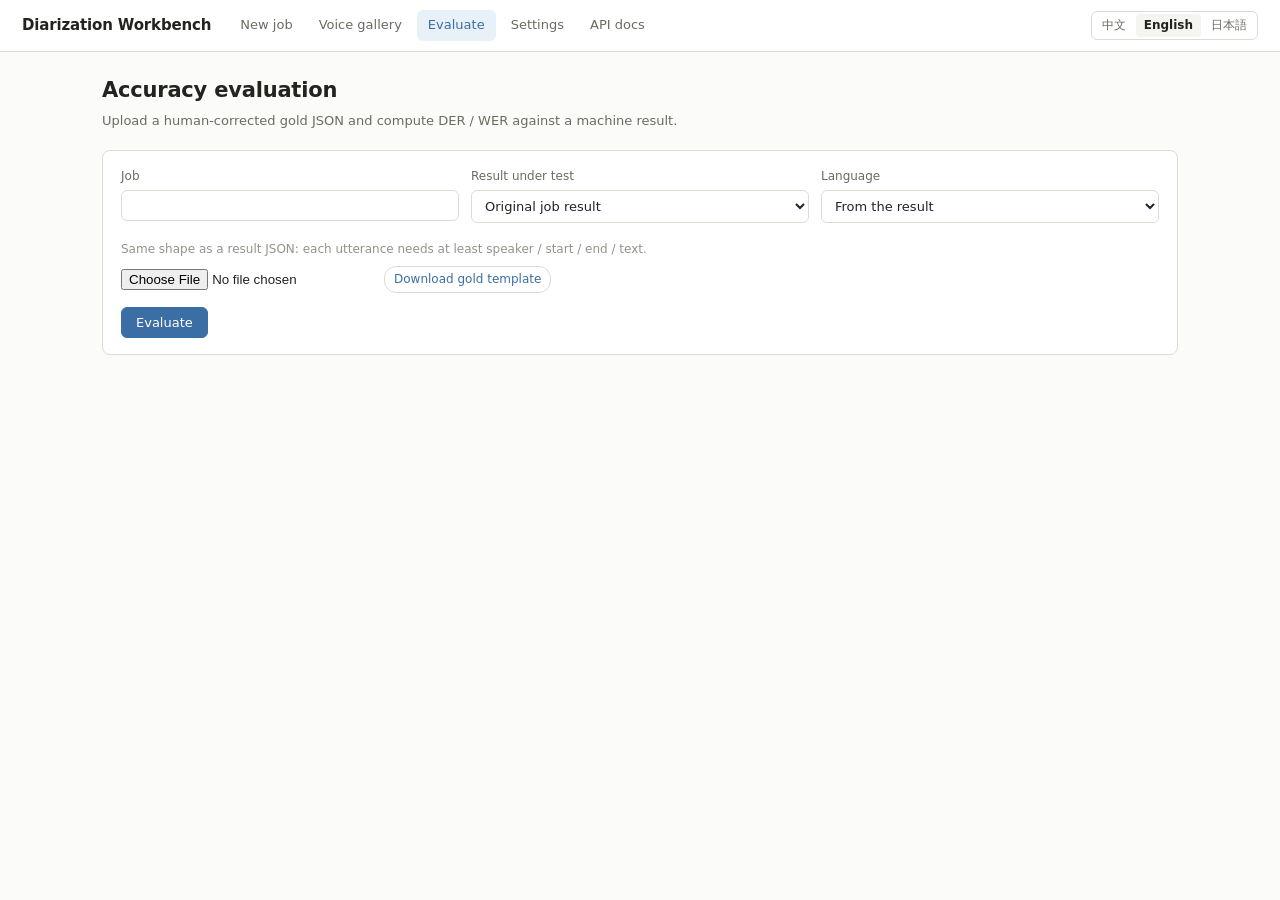
<file: sdts/web/eval.html>
<!doctype html>
<html lang="zh-CN">
<head>
<meta charset="utf-8">
<meta name="viewport" content="width=device-width, initial-scale=1">
<title>Accuracy evaluation</title>
<link rel="stylesheet" href="style.css">
</head>
<body data-title="eval.title">
<header class="top">
  <span class="brand" data-i18n="app.name"></span>
  <nav class="main">
    <a href="index.html" data-i18n="nav.new"></a>
    <a href="registry.html" data-i18n="nav.registry"></a>
    <a href="eval.html" class="active" data-i18n="nav.eval"></a>
    <a href="settings.html" data-i18n="nav.settings"></a>
    <a href="/api/docs" target="_blank" rel="noopener" data-i18n="nav.docs"></a>
  </nav>
  <div class="spacer"></div>
  <div data-lang-switch></div>
</header>

<main>
  <div id="flash"></div>
  <h1 data-i18n="eval.title"></h1>
  <p class="sub" data-i18n="eval.subtitle"></p>

  <section class="card">
    <div style="display:grid;grid-template-columns:1fr 1fr 1fr;gap:12px">
      <label class="field" style="margin:0">
        <span data-i18n="eval.job"></span>
        <input type="text" id="job-id" class="mono">
      </label>
      <label class="field" style="margin:0">
        <span data-i18n="eval.result.source"></span>
        <select id="source"></select>
      </label>
      <label class="field" style="margin:0">
        <span data-i18n="eval.language"></span>
        <select id="language">
          <option value="" data-i18n="eval.language.auto"></option>
          <option value="ja">日本語 (ja)</option>
          <option value="en">English (en)</option>
          <option value="zh">中文 (zh)</option>
        </select>
      </label>
    </div>

    <div style="margin-top:14px">
      <span class="faint" data-i18n="eval.gold.hint"></span>
      <div class="row" style="margin-top:6px">
        <input type="file" id="gold-file" accept=".json,application/json">
        <a href="/api/eval/gold-template" download="gold-template.json" class="chip"
           data-i18n="eval.gold.template"></a>
      </div>
    </div>

    <div class="row" style="margin-top:14px">
      <button class="primary" id="run" data-i18n="eval.run"></button>
      <span class="faint mono" id="gold-name"></span>
    </div>
  </section>

  <section id="report-section" hidden>
    <h2 data-i18n="eval.result"></h2>
    <div class="card">
      <div class="row" style="gap:28px">
        <div>
          <div class="faint" data-i18n="eval.metrics.der"></div>
          <div class="mono" id="m-der" style="font-size:22px">—</div>
        </div>
        <div>
          <div class="faint" data-i18n="eval.metrics.wer"></div>
          <div class="mono" id="m-wer" style="font-size:22px">—</div>
        </div>
        <div>
          <div class="faint" data-i18n="eval.metrics.unit"></div>
          <div class="mono" id="m-unit" style="font-size:22px">—</div>
        </div>
      </div>
      <table style="margin-top:14px">
        <tbody id="metrics-body"></tbody>
      </table>
    </div>
  </section>
</main>

<script type="module">
import { initI18n, t } from "./i18n.js";
import { api, el, clear, banner, errorText } from "./common.js";

initI18n();

const flash = document.getElementById("flash");
const params = new URLSearchParams(location.search);
const state = { gold: null, replays: [] };

const jobInput = document.getElementById("job-id");
jobInput.value = params.get("id") || "";
const language = document.getElementById("language");
const source = document.getElementById("source");

function renderSource() {
  clear(source);
  source.appendChild(el("option", { value: "", text: t("eval.original") }));
  for (const run of state.replays) {
    source.appendChild(el("option", {
      value: run.result_path || "",
      text: `${t("eval.replay")}: ${run.name}`,
    }));
  }
  if (params.get("run")) {
    const run = state.replays.find((r) => r.id === params.get("run"));
    if (run) source.value = run.result_path || "";
  }
}

async function loadJob() {
  const id = jobInput.value.trim();
  if (!id) { state.replays = []; renderSource(); return; }
  try {
    const data = await api(`/api/jobs/${id}/replays`);
    state.replays = data.runs || [];
    renderSource();
  } catch (err) {
    banner(flash, errorText(err, t));
  }
}

jobInput.addEventListener("change", loadJob);

document.getElementById("gold-file").addEventListener("change", async (e) => {
  const file = e.target.files?.[0];
  if (!file) return;
  try {
    state.gold = JSON.parse(await file.text());
    document.getElementById("gold-name").textContent = file.name;
  } catch (err) {
    banner(flash, String(err));
  }
});

function pct(value) {
  return value === null || value === undefined ? "—" : `${(Number(value) * 100).toFixed(2)}%`;
}

function renderReport(report) {
  document.getElementById("report-section").hidden = false;
  document.getElementById("m-der").textContent = pct(report.der);
  document.getElementById("m-wer").textContent = pct(report.wer);
  const wc = report.wer_components || {};
  document.getElementById("m-unit").textContent = wc.unit === "character" ? "CER" : "WER";
  const body = clear(document.getElementById("metrics-body"));
  const rows = [
    [t("eval.metrics.miss"), pct(report.der_components?.["missed detection"])],
    [t("eval.metrics.false_alarm"), pct(report.der_components?.["false alarm"])],
    [t("eval.metrics.confusion"), pct(report.der_components?.confusion)],
    [t("eval.metrics.correct"), pct(report.der_components?.correct)],
    [t("eval.metrics.total"), report.der_components?.total ?? "—"],
    ["S / D / I", `${wc.substitutions ?? 0} / ${wc.deletions ?? 0} / ${wc.insertions ?? 0}`],
    [t("eval.reference_utterances") || "Reference / hypothesis",
     `${report.reference_utterances} / ${report.hypothesis_utterances}`],
  ];
  for (const [key, value] of rows) {
    body.appendChild(el("tr", {}, [el("td", { class: "faint", text: key }),
                                   el("td", { class: "mono", text: String(value) })]));
  }
}

document.getElementById("run").addEventListener("click", async () => {
  const btn = document.getElementById("run");
  btn.disabled = true;
  clear(flash);
  try {
    if (!state.gold) throw new Error(t("eval.gold.hint"));
    const body = {
      job_id: jobInput.value.trim(),
      gold: state.gold,
      result_path: source.value || undefined,
      language: language.value || undefined,
    };
    renderReport(await api("/api/eval", { method: "POST", body }));
  } catch (err) {
    banner(flash, errorText(err, t));
  } finally {
    btn.disabled = false;
  }
});

document.addEventListener("sdts:langchange", () => {
  renderSource();
  if (state.gold) document.getElementById("gold-name").textContent = t("eval.gold");
});

loadJob();
</script>
</body>
</html>
</file>
<file: sdts/web/style.css>
/* Shared styles. One file, no framework, light and dark follow the OS.
 *
 * Colour choices are deliberate rather than decorative: the three status hues
 * are the only saturated colours on the page, so "running / failed / done" is
 * readable at a glance in a long job list. Everything else is neutral so the
 * transcript text stays the focus.
 */
:root {
  --bg: #fbfbf9;
  --surface: #ffffff;
  --surface-2: #f4f4f0;
  --border: #dddcd3;
  --text: #23231f;
  --text-dim: #6b6a62;
  --text-faint: #94928a;
  --accent: #3b6ea5;
  --accent-soft: #e8f0f8;
  --ok: #2f7d4f;
  --ok-soft: #e6f4ea;
  --warn: #9a6b13;
  --warn-soft: #fdf4e3;
  --err: #a83a32;
  --err-soft: #fbeceb;
  --radius: 8px;
  --mono: ui-monospace, "SF Mono", "Cascadia Mono", Menlo, Consolas, monospace;
  --sans: system-ui, -apple-system, "Segoe UI", "Hiragino Sans", "Noto Sans CJK SC",
          "Microsoft YaHei", sans-serif;
}

@media (prefers-color-scheme: dark) {
  :root {
    --bg: #17181a;
    --surface: #1e1f22;
    --surface-2: #26272b;
    --border: #35363b;
    --text: #e8e8e4;
    --text-dim: #a9a8a1;
    --text-faint: #7d7b75;
    --accent: #7aa8dc;
    --accent-soft: #1f2c3b;
    --ok: #7ac596;
    --ok-soft: #1d2d24;
    --warn: #dcb268;
    --warn-soft: #2e2718;
    --err: #e08d85;
    --err-soft: #33211f;
  }
}

* { box-sizing: border-box; }

body {
  margin: 0;
  font-family: var(--sans);
  background: var(--bg);
  color: var(--text);
  line-height: 1.6;
  font-size: 14px;
}

a { color: var(--accent); text-decoration: none; }
a:hover { text-decoration: underline; }

header.top {
  display: flex;
  align-items: center;
  gap: 18px;
  padding: 10px 22px;
  border-bottom: 1px solid var(--border);
  background: var(--surface);
  position: sticky;
  top: 0;
  z-index: 20;
  flex-wrap: wrap;
}

header.top .brand {
  font-weight: 600;
  font-size: 15px;
  letter-spacing: -0.01em;
}

header.top .tagline {
  color: var(--text-faint);
  font-size: 12px;
  flex: 1 1 auto;
  min-width: 0;
  overflow: hidden;
  text-overflow: ellipsis;
  white-space: nowrap;
}

nav.main { display: flex; gap: 4px; }

nav.main a {
  padding: 5px 11px;
  border-radius: 6px;
  color: var(--text-dim);
  font-size: 13px;
}

nav.main a:hover { background: var(--surface-2); text-decoration: none; }
nav.main a.active { background: var(--accent-soft); color: var(--accent); font-weight: 500; }

.lang-switch { display: flex; gap: 2px; border: 1px solid var(--border); border-radius: 6px; padding: 2px; }

.lang-switch button {
  border: 0;
  background: transparent;
  color: var(--text-dim);
  font-size: 12px;
  padding: 3px 8px;
  border-radius: 4px;
  cursor: pointer;
  font-family: inherit;
}

.lang-switch button.active { background: var(--surface-2); color: var(--text); font-weight: 600; }

main {
  max-width: 1120px;
  margin: 0 auto;
  padding: 22px 22px 80px;
}

h1 { font-size: 21px; font-weight: 600; margin: 0 0 4px; letter-spacing: -0.01em; }
h2 { font-size: 15px; font-weight: 600; margin: 26px 0 10px; }
h3 { font-size: 13px; font-weight: 600; margin: 0 0 6px; }

.sub { color: var(--text-dim); margin: 0 0 18px; font-size: 13px; }

.card {
  background: var(--surface);
  border: 1px solid var(--border);
  border-radius: var(--radius);
  padding: 16px 18px;
}

.card + .card { margin-top: 14px; }

label.field { display: block; margin-bottom: 12px; }
label.field > span { display: block; font-size: 12px; color: var(--text-dim); margin-bottom: 4px; }
label.field.inline { display: flex; align-items: center; gap: 8px; }
label.field.inline > span { margin: 0; }

input[type=text], input[type=number], input[type=search], select, textarea {
  width: 100%;
  padding: 7px 9px;
  border: 1px solid var(--border);
  border-radius: 6px;
  background: var(--surface);
  color: var(--text);
  font-family: inherit;
  font-size: 13px;
}

input:focus, select:focus, textarea:focus {
  outline: 2px solid var(--accent-soft);
  border-color: var(--accent);
}

button {
  font-family: inherit;
  font-size: 13px;
  padding: 7px 14px;
  border-radius: 6px;
  border: 1px solid var(--border);
  background: var(--surface);
  color: var(--text);
  cursor: pointer;
}

button:hover:not(:disabled) { background: var(--surface-2); }
button:disabled { opacity: 0.5; cursor: not-allowed; }

button.primary {
  background: var(--accent);
  border-color: var(--accent);
  color: #fff;
  font-weight: 500;
}

button.primary:hover:not(:disabled) { filter: brightness(1.08); }

button.danger { color: var(--err); border-color: var(--err); background: transparent; }
button.danger:hover:not(:disabled) { background: var(--err-soft); }

button.ghost { border-color: transparent; background: transparent; color: var(--text-dim); }
button.ghost:hover:not(:disabled) { background: var(--surface-2); }

.row { display: flex; gap: 10px; align-items: center; flex-wrap: wrap; }
.row.between { justify-content: space-between; }
.spacer { flex: 1 1 auto; }
.muted { color: var(--text-dim); }
.faint { color: var(--text-faint); font-size: 12px; }
.mono { font-family: var(--mono); font-size: 12px; }

.hint {
  font-size: 12px;
  color: var(--text-dim);
  background: var(--surface-2);
  border-radius: 6px;
  padding: 7px 10px;
  margin: 6px 0 12px;
}

.hint.warn { color: var(--warn); background: var(--warn-soft); }

.dropzone {
  border: 1.5px dashed var(--border);
  border-radius: var(--radius);
  padding: 26px 18px;
  text-align: center;
  color: var(--text-dim);
  cursor: pointer;
  transition: border-color .15s, background .15s;
}

.dropzone:hover, .dropzone.over { border-color: var(--accent); background: var(--accent-soft); }

.tabs { display: flex; gap: 4px; margin-bottom: 14px; border-bottom: 1px solid var(--border); }

.tabs button {
  border: 0;
  background: transparent;
  border-bottom: 2px solid transparent;
  border-radius: 0;
  padding: 7px 12px;
  color: var(--text-dim);
}

.tabs button.active { border-bottom-color: var(--accent); color: var(--text); font-weight: 500; }

table { width: 100%; border-collapse: collapse; font-size: 13px; }

th {
  text-align: left;
  font-weight: 500;
  font-size: 12px;
  color: var(--text-faint);
  padding: 6px 8px;
  border-bottom: 1px solid var(--border);
  white-space: nowrap;
}

td { padding: 8px; border-bottom: 1px solid var(--border); vertical-align: top; }
tbody tr:last-child td { border-bottom: 0; }
tbody tr.clickable { cursor: pointer; }
tbody tr.clickable:hover { background: var(--surface-2); }

.status {
  display: inline-block;
  font-size: 11px;
  padding: 1px 7px;
  border-radius: 10px;
  white-space: nowrap;
}

.status-queued { background: var(--surface-2); color: var(--text-dim); }
.status-running { background: var(--accent-soft); color: var(--accent); }
.status-done { background: var(--ok-soft); color: var(--ok); }
.status-failed { background: var(--err-soft); color: var(--err); }
.status-cancelled { background: var(--surface-2); color: var(--text-faint); }

.bar { height: 5px; background: var(--surface-2); border-radius: 3px; overflow: hidden; min-width: 80px; }
.bar > i { display: block; height: 100%; background: var(--accent); border-radius: 3px; transition: width .3s; }
.bar.done > i { background: var(--ok); }
.bar.failed > i { background: var(--err); }

.banner {
  padding: 8px 12px;
  border-radius: 6px;
  margin-bottom: 12px;
  font-size: 13px;
  transition: opacity .6s;
}

.banner.error { background: var(--err-soft); color: var(--err); }
.banner.ok { background: var(--ok-soft); color: var(--ok); }
.banner.fade { opacity: 0; }

.empty { color: var(--text-faint); padding: 22px 0; text-align: center; font-size: 13px; }

/* -- job page ---------------------------------------------------------- */

.progress-head { display: flex; align-items: baseline; gap: 12px; margin-bottom: 6px; }
.progress-head .stage { font-weight: 500; }
.progress-head .count { color: var(--text-dim); font-size: 12px; font-variant-numeric: tabular-nums; }

.layout { display: grid; grid-template-columns: minmax(0, 1fr) 300px; gap: 18px; align-items: start; }
@media (max-width: 900px) { .layout { grid-template-columns: minmax(0, 1fr); } }

.speaker-card {
  border: 1px solid var(--border);
  border-radius: var(--radius);
  padding: 10px 12px;
  margin-bottom: 8px;
  background: var(--surface);
}

.speaker-card .head { display: flex; align-items: center; gap: 8px; }
.speaker-card .dot { width: 9px; height: 9px; border-radius: 50%; flex: 0 0 auto; }
.speaker-card .id { font-family: var(--mono); font-size: 12px; color: var(--text-dim); }
.speaker-card input[type=text] { padding: 4px 7px; font-size: 13px; }
.speaker-card .facts { font-size: 11px; color: var(--text-faint); margin-top: 5px; }

.utt {
  display: grid;
  grid-template-columns: 76px 1fr;
  gap: 12px;
  padding: 7px 4px;
  border-bottom: 1px solid var(--border);
}

.utt:hover { background: var(--surface-2); }
.utt .when { font-family: var(--mono); font-size: 11px; color: var(--text-faint); padding-top: 3px; }
.utt .who { font-size: 12px; font-weight: 600; display: flex; align-items: center; gap: 6px; }
.utt .text { margin-top: 2px; white-space: pre-wrap; word-break: break-word; }
.utt.hidden { display: none; }
.utt .play {
  font-size: 11px;
  padding: 0 6px;
  border-radius: 4px;
  opacity: 0;
  transition: opacity .12s;
}
.utt:hover .play, .utt .play:focus { opacity: 1; }

.transcript { max-height: 62vh; overflow: auto; padding-right: 4px; }

.chip {
  display: inline-flex;
  align-items: center;
  gap: 5px;
  font-size: 12px;
  padding: 3px 9px;
  border-radius: 12px;
  border: 1px solid var(--border);
  background: var(--surface);
  cursor: pointer;
  user-select: none;
}

.chip.active { border-color: var(--accent); color: var(--accent); background: var(--accent-soft); }
</file>
